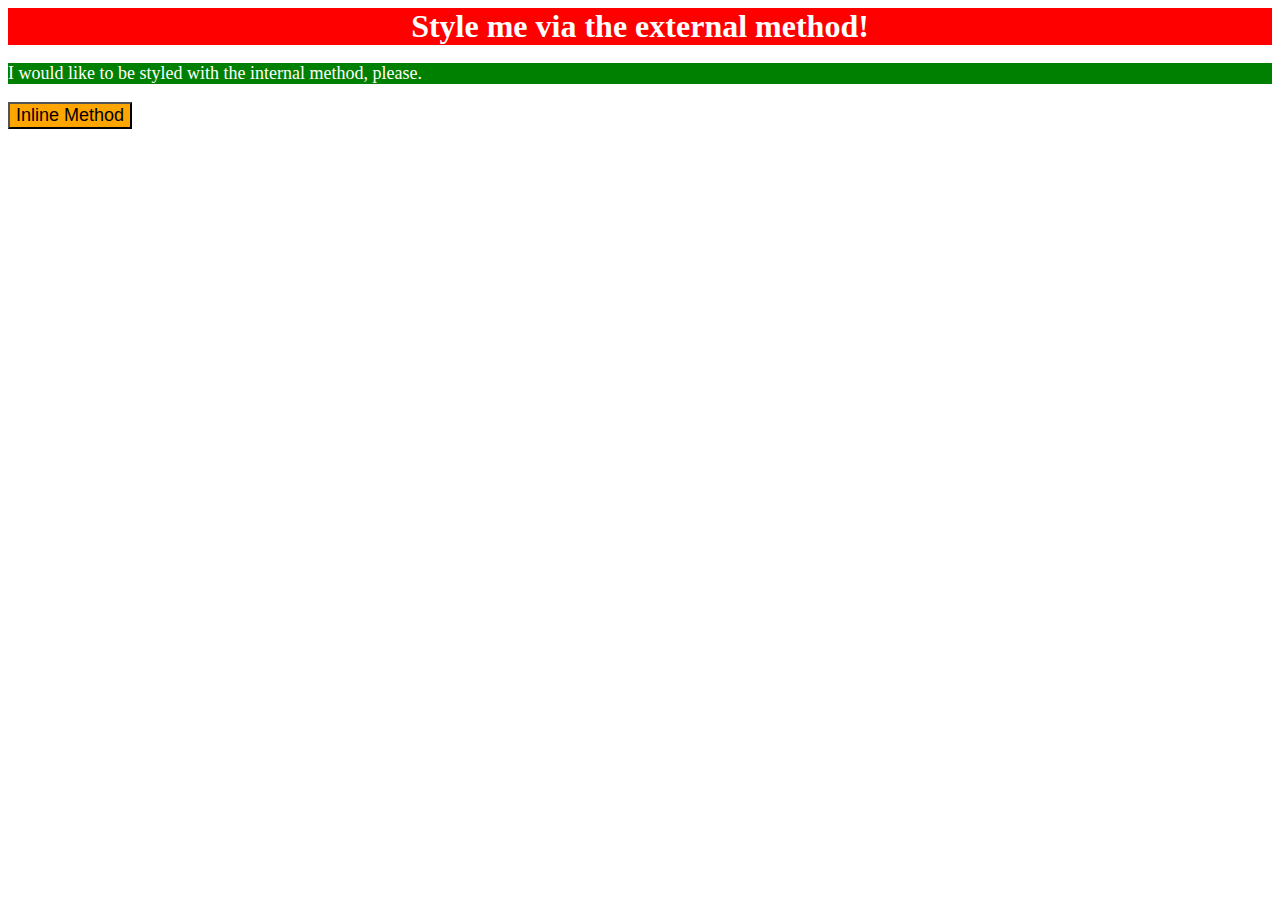
<file: 1/01/index.html>
<!DOCTYPE html>
<html lang="en">
<head>
    <meta charset="UTF-8">
    <meta name="viewport" content="width=device-width, initial-scale=1.0">
    <title>Document</title>
    <link rel="stylesheet" href="1.css">
    <style>
        p{
            background-color: green;
            color: white;
            font-size: 18px;
        }
    </style>
</head>
<body>
    <div>Style me via the external method!</div>

    <p>I would like to be styled with the internal method, please.</p>

    <button style="background-color: orange; font-size: 18px;">Inline Method</button>
</body>
</html>
</file>
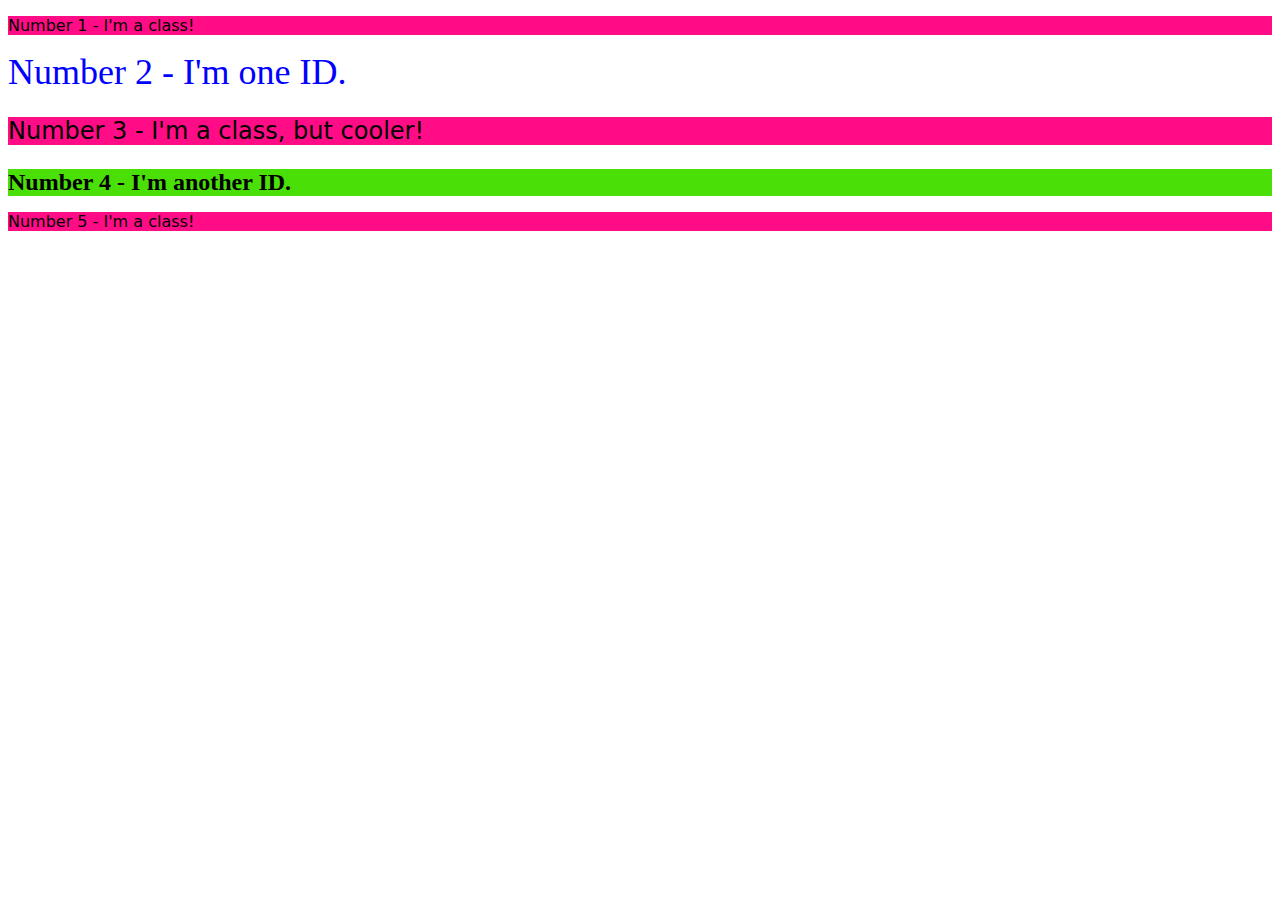
<file: 1/02/index.html>
<!DOCTYPE html>
<html lang="en">
  <head>
    <meta charset="UTF-8">
    <meta http-equiv="X-UA-Compatible" content="IE=edge">
    <meta name="viewport" content="width=device-width, initial-scale=1.0">
    <title>Class and ID Selectors</title>
    <link rel="stylesheet" href="style.css">
  </head>
  <body>
    <p class="odd">Number 1 - I'm a class!</p>

    <div id="id1">Number 2 - I'm one ID.</div>

    <p class="odd font-size-24px">Number 3 - I'm a class, but cooler!</p>

    <div id="id2" class="font-size-24px">Number 4 - I'm another ID.</div>
    
    <p class="odd">Number 5 - I'm a class!</p>
  </body>
</html>
</file>
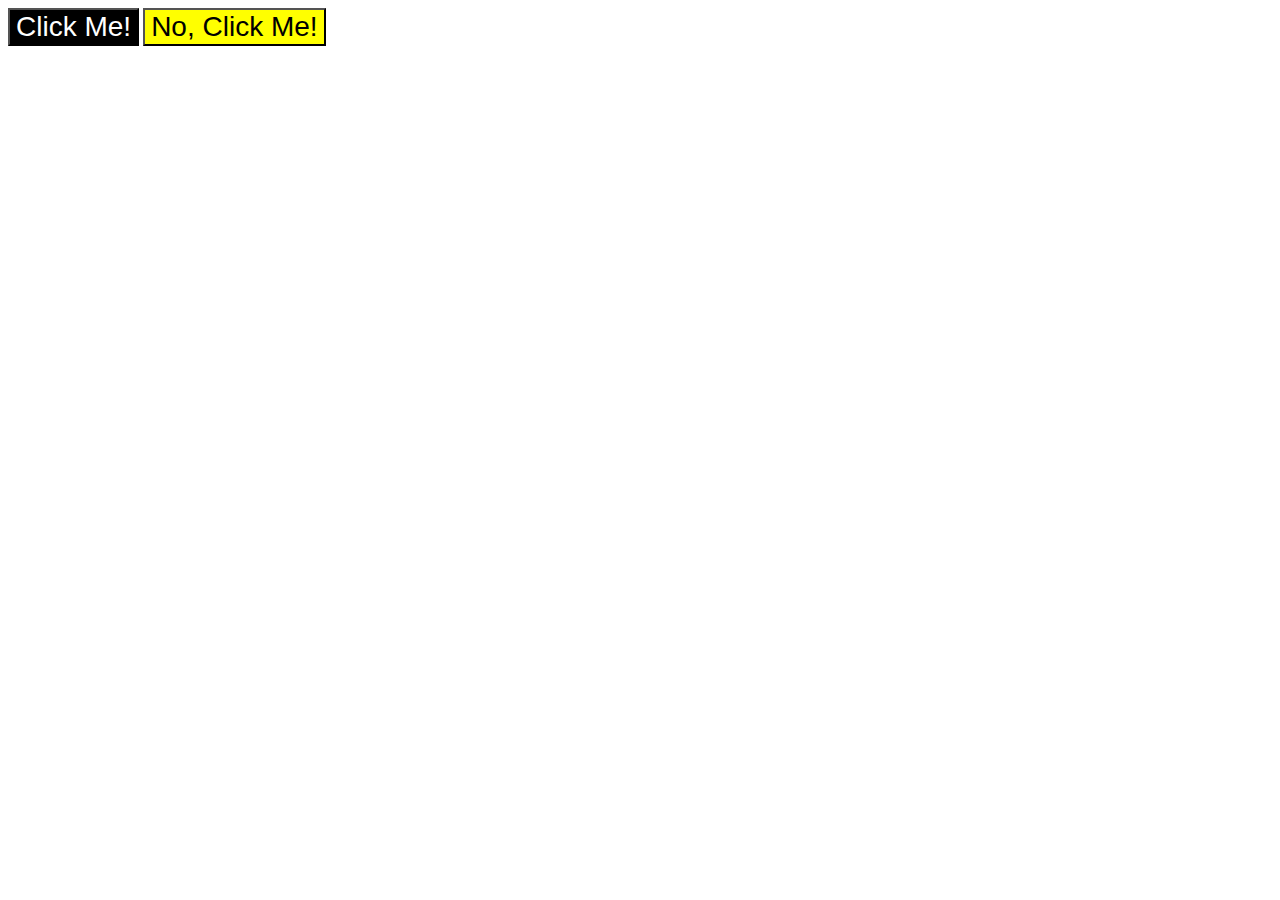
<file: 1/03/index.html>
<!DOCTYPE html>
<html lang="en">
  <head>
    <meta charset="UTF-8">
    <meta http-equiv="X-UA-Compatible" content="IE=edge">
    <meta name="viewport" content="width=device-width, initial-scale=1.0">
    <title>Grouping Selectors</title>
    <link rel="stylesheet" href="style.css">
  </head>
  <body>
    <button class="first both">Click Me!</button>
    <button class="second both">No, Click Me!</button>
  </body>
</html>
</file>
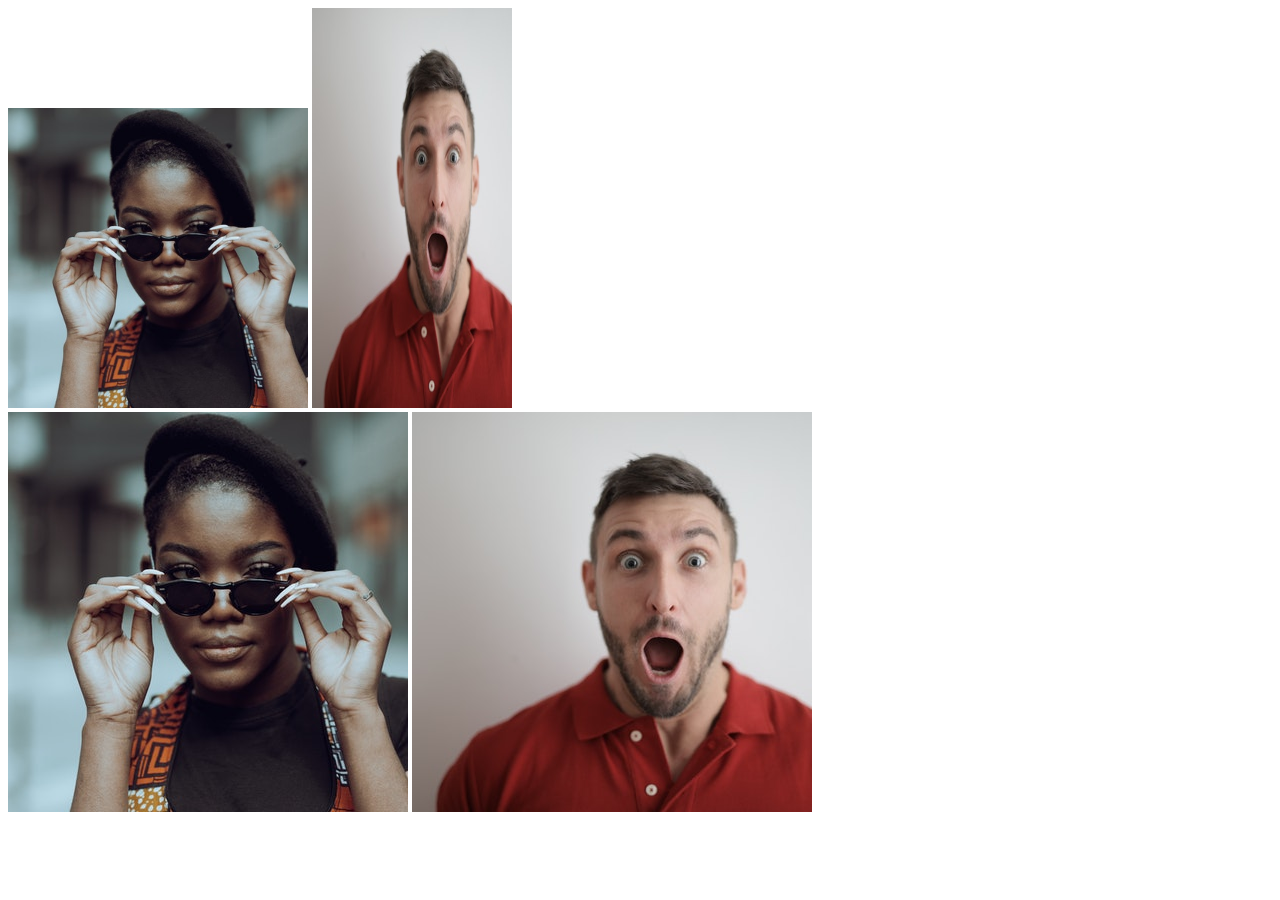
<file: 1/04/index.html>
<!DOCTYPE html>
<html lang="en">
  <head>
    <meta charset="UTF-8">
    <meta http-equiv="X-UA-Compatible" content="IE=edge">
    <meta name="viewport" content="width=device-width, initial-scale=1.0">
    <title>Chaining Selectors</title>
    <link rel="stylesheet" href="style.css">
  </head>
  <body>
    <!-- Check image source path. Review Foundations lesson - Links and Images -->
    <!-- Use the classes BELOW this line -->
    <div>
      <img class="avatar proportioned" src="./images/pexels-katho-mutodo-8434791.png" alt="Woman with glasses">
      <img class="avatar distorted" src="./images/pexels-andrea-piacquadio-3777931.png" alt="Man with surprised expression">
    </div>
    <!-- Use the classes ABOVE this line -->
    <div>
      <img class="original proportioned" src="./images/pexels-katho-mutodo-8434791.png" alt="Woman with glasses">
      <img class="original distorted" src="./images/pexels-andrea-piacquadio-3777931.png" alt="Man with surprised expression">
    </div>
  </body>
</html>
</file>
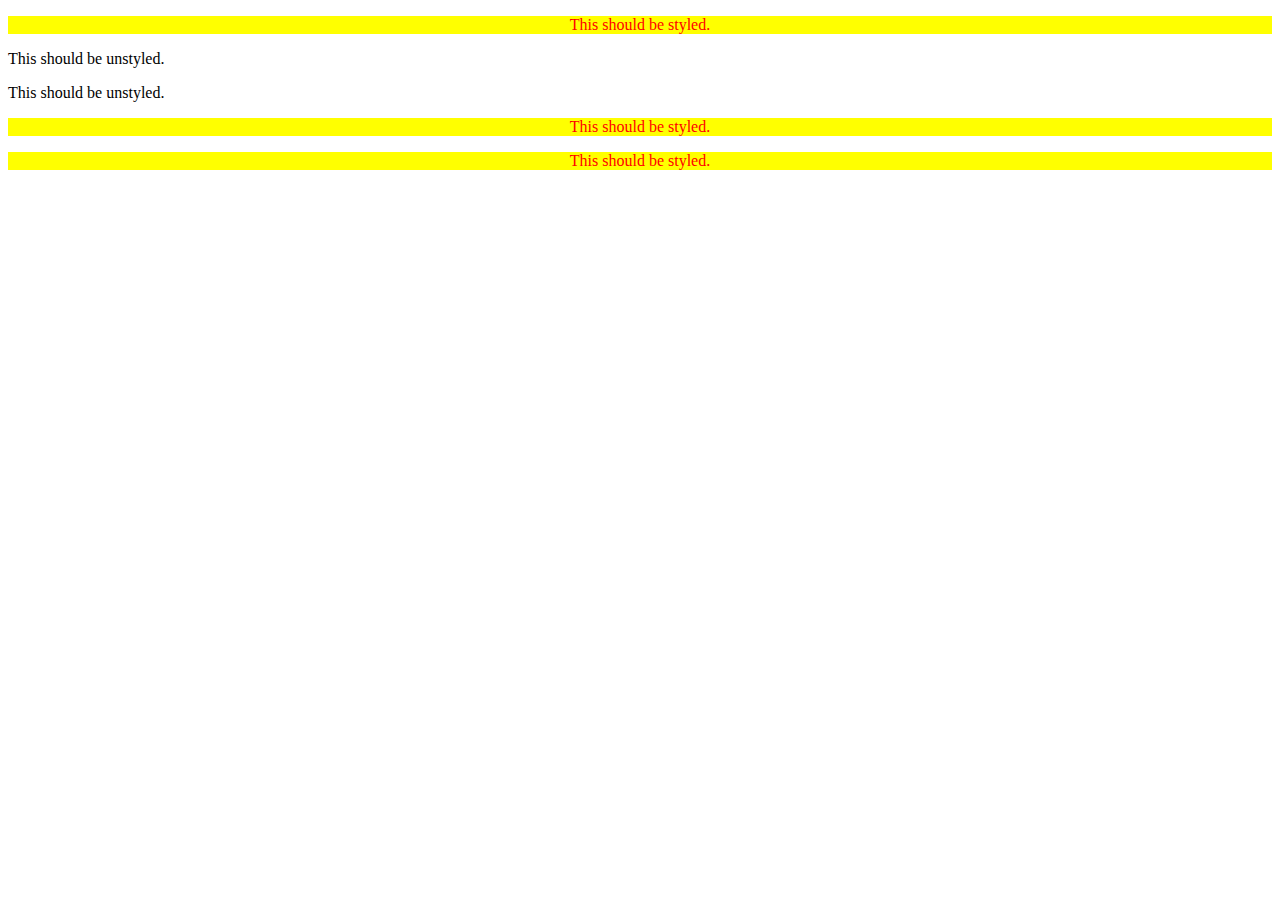
<file: 1/05/index.html>
<!DOCTYPE html>
<html lang="en">
  <head>
    <meta charset="UTF-8">
    <meta http-equiv="X-UA-Compatible" content="IE=edge">
    <meta name="viewport" content="width=device-width, initial-scale=1.0">
    <title>Descendant Combinator</title>
    <link rel="stylesheet" href="style.css">
  </head>
  <body>
    <div class="container">
      <p class="text">This should be styled.</p>
    </div>
    <p class="text">This should be unstyled.</p>
    <p class="text">This should be unstyled.</p>
    <div class="container">
      <p class="text">This should be styled.</p>
      <p class="text">This should be styled.</p>
    </div>
  </body>
</html>
</file>
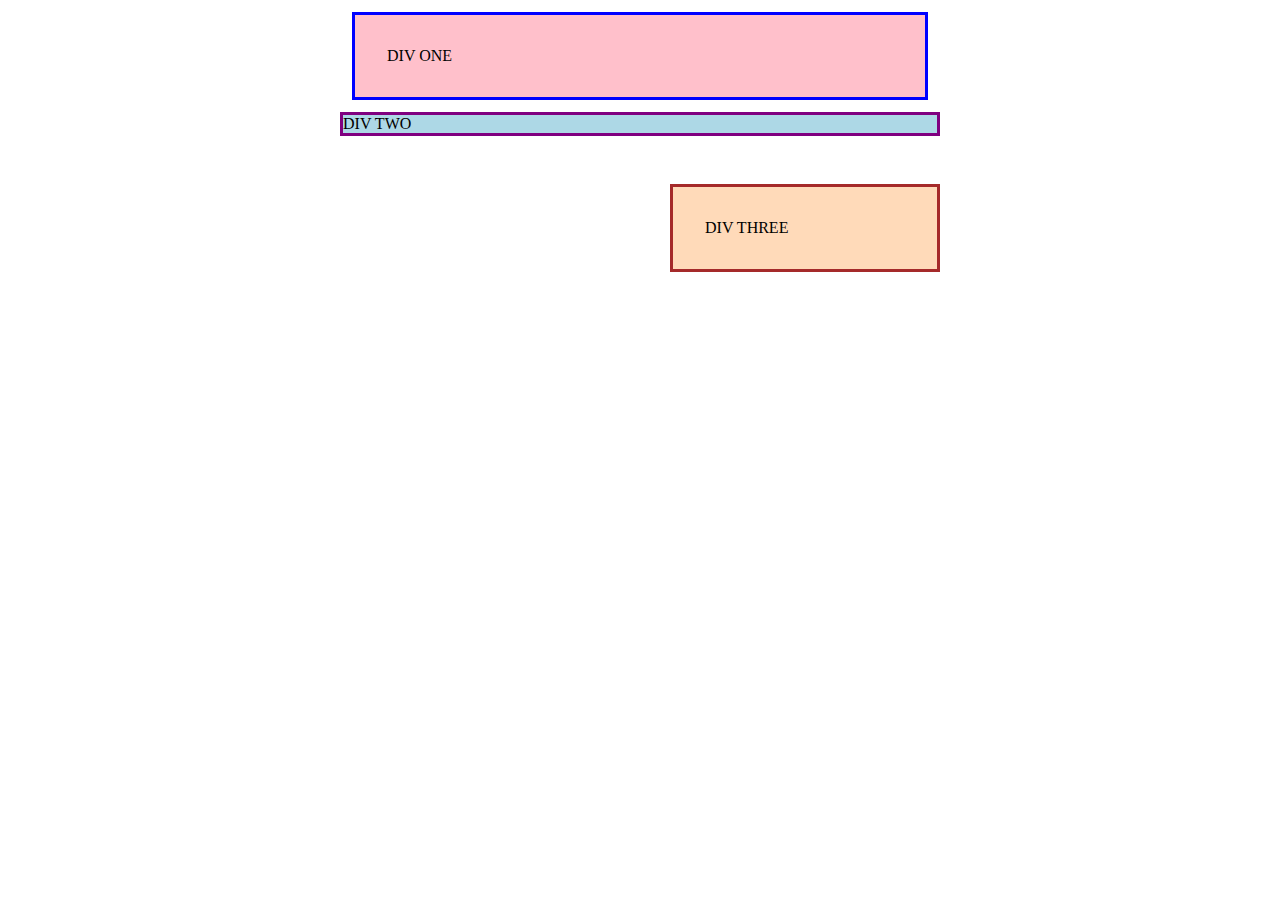
<file: block-and-inline/01/index.html>
<!DOCTYPE html>
<html lang="en">
  <head>
    <meta charset="UTF-8">
    <meta http-equiv="X-UA-Compatible" content="IE=edge">
    <meta name="viewport" content="width=device-width, initial-scale=1.0">
    <title>Margin and Padding exercise</title>
    <link rel="stylesheet" href="style.css">
  </head>
  <body>
    <div class="one">
      DIV ONE
    </div>
    <div class="two">
      DIV TWO
    </div>
    <div class="three">
      DIV THREE
    </div>
  </body>
</html>
</file>
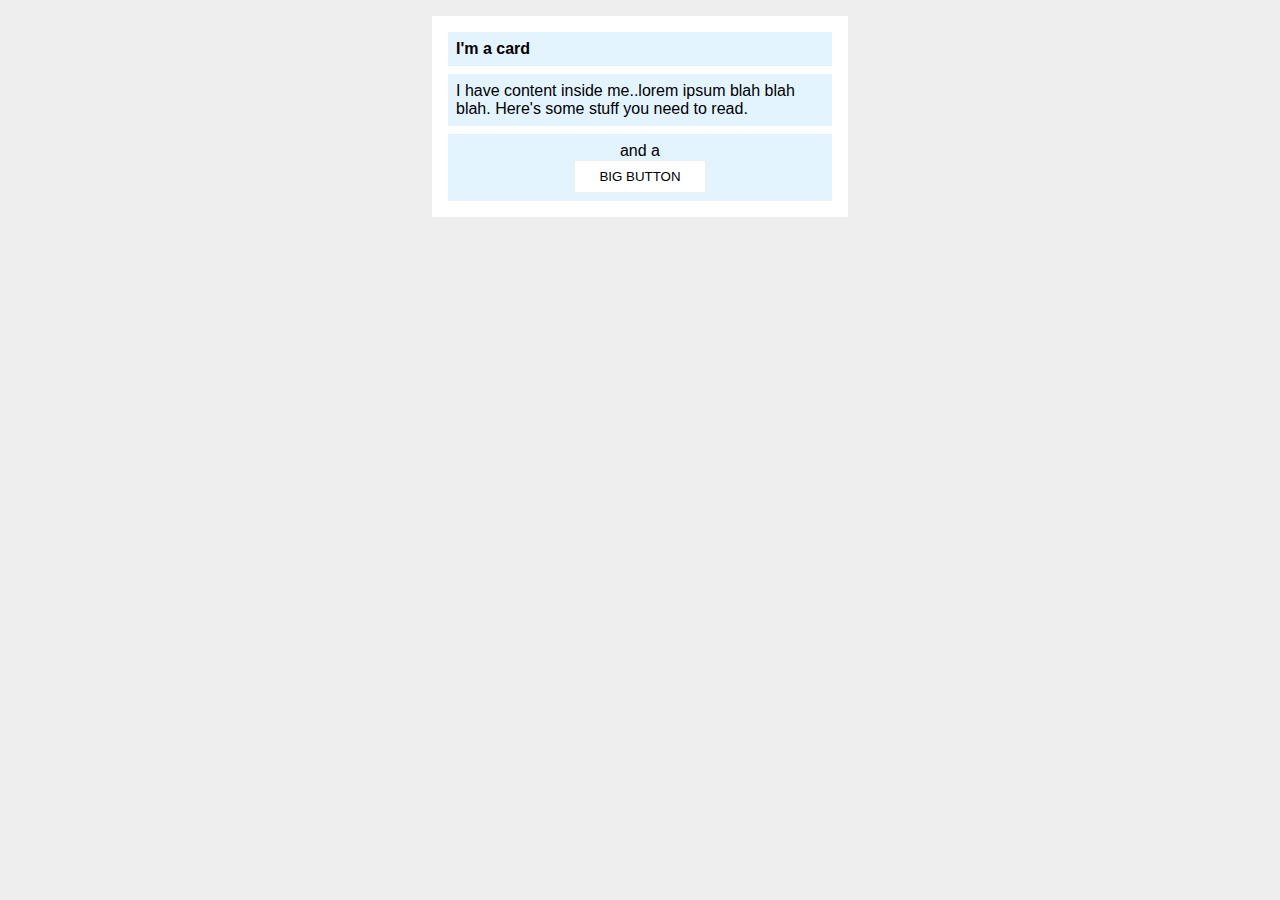
<file: block-and-inline/02/index.html>
<!DOCTYPE html>
<html lang="en">
  <head>
    <meta charset="UTF-8">
    <meta http-equiv="X-UA-Compatible" content="IE=edge">
    <meta name="viewport" content="width=device-width, initial-scale=1.0">
    <title>Margin and Padding exercise 2</title>
    <link rel="stylesheet" href="style.css">
  </head>
  <body>
    <div class="card">
      <h1 class="title">I'm a card</h1>
      <div class="content">I have content inside me..lorem ipsum blah blah blah. Here's some stuff you need to read.</div>
      <div class="button-container">and a <button>BIG BUTTON</button></div>
    </div>
  </body>
</html>
</file>
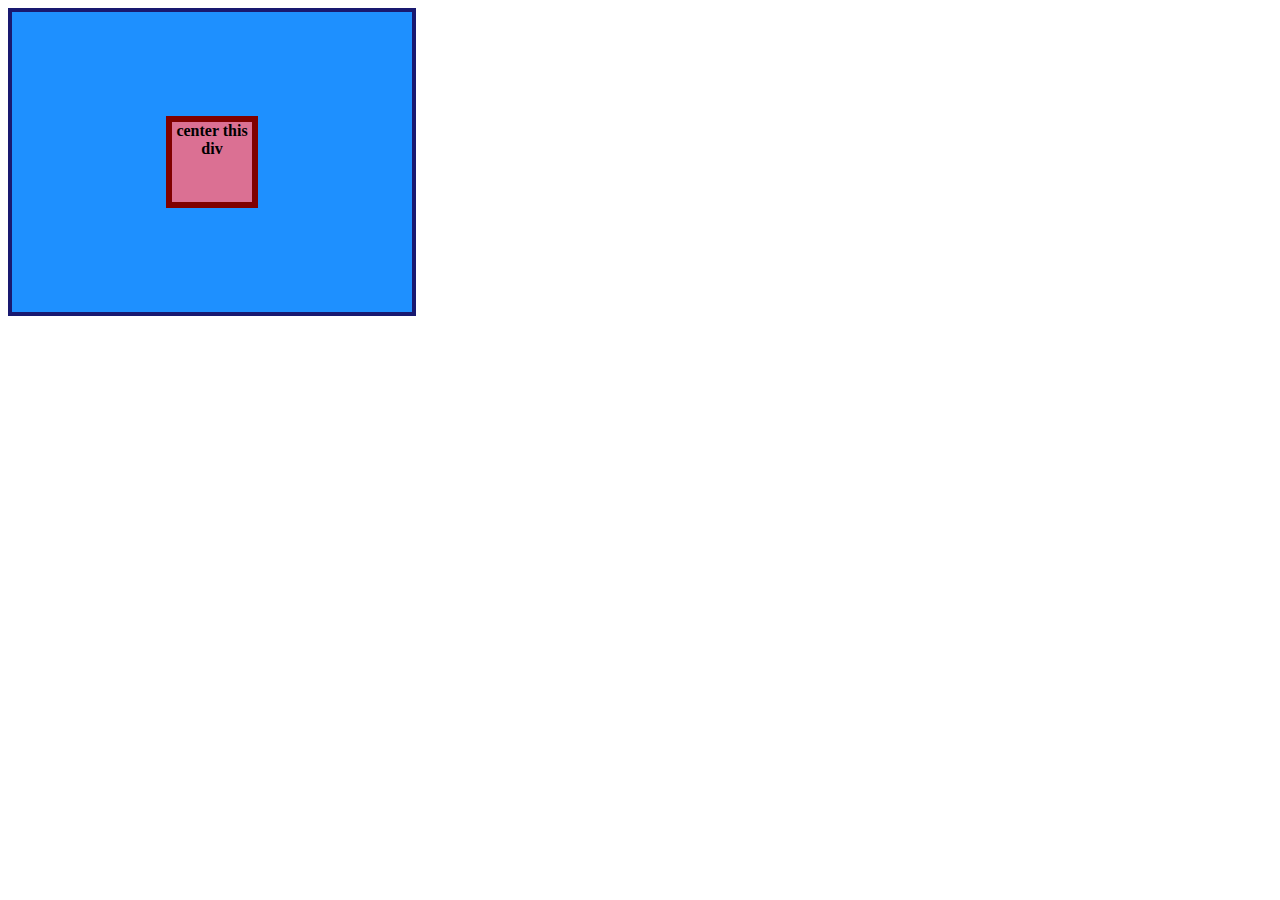
<file: flex/01/index.html>
<!DOCTYPE html>
<html lang="en">
  <head>
    <meta charset="UTF-8">
    <meta http-equiv="X-UA-Compatible" content="IE=edge">
    <meta name="viewport" content="width=device-width, initial-scale=1.0">
    <title>CENTER THIS DIV</title>
    <link rel="stylesheet" href="style.css">
  </head>
  <body>
    <div class="container">
      <div class="box">center this div</div>
    </div>
  </body>
</html>
</file>
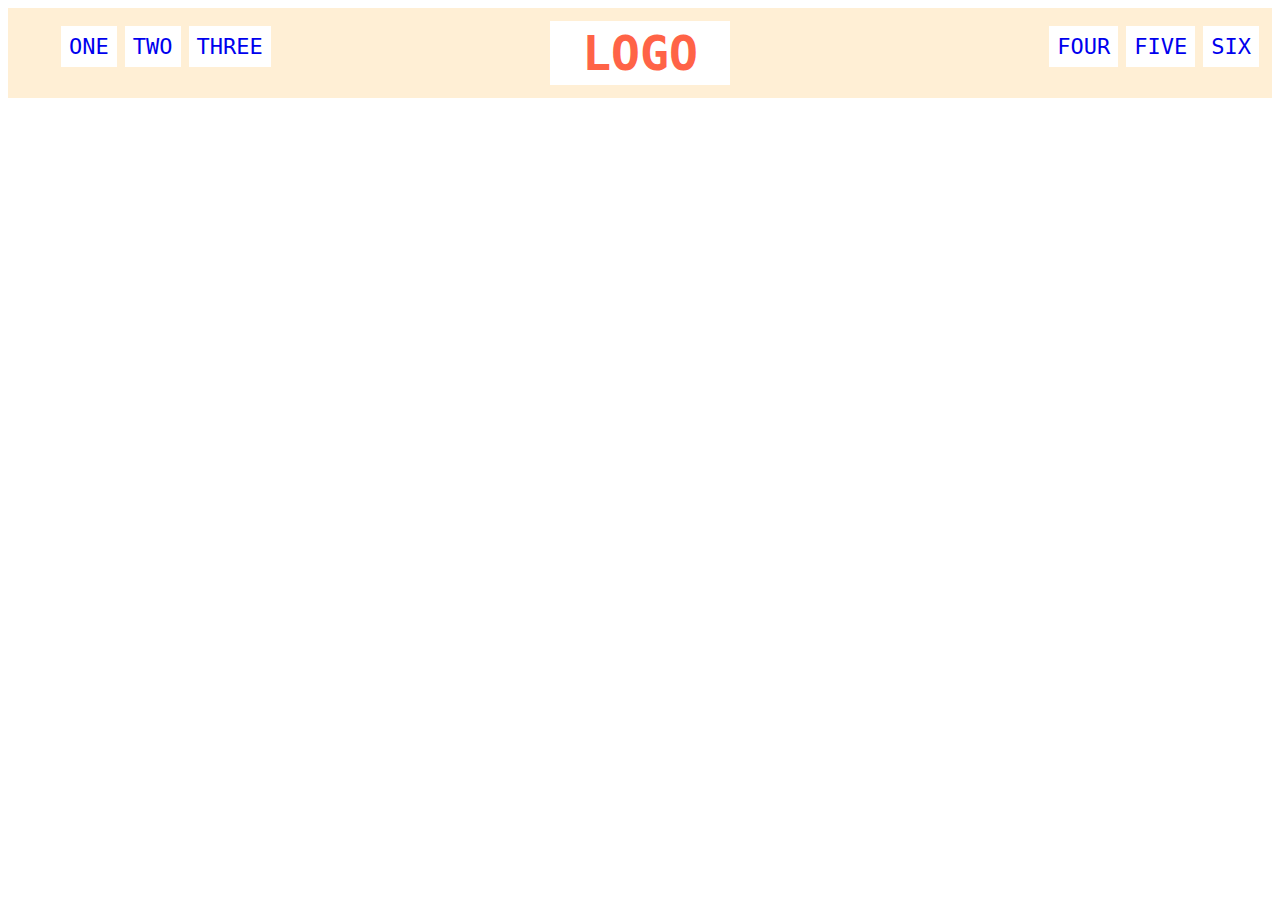
<file: flex/02/index.html>
<!DOCTYPE html>
<html lang="en">
  <head>
    <meta charset="UTF-8">
    <meta http-equiv="X-UA-Compatible" content="IE=edge">
    <meta name="viewport" content="width=device-width, initial-scale=1.0">
    <title>Flex Header</title>
    <link rel="stylesheet" href="style.css">
  </head>
  <body>
    <div class="header">
      <div class="left-links">
        <ul>
          <li><a href="#">ONE</a></li>
          <li><a href="#">TWO</a></li>
          <li><a href="#">THREE</a></li>
        </ul>
      </div>
      <div class="logo">LOGO</div>
      <div class="right-links">
        <ul>
          <li><a href="#">FOUR</a></li>
          <li><a href="#">FIVE</a></li>
          <li><a href="#">SIX</a></li>
        </ul>
      </div>
    </div>
  </body>
</html>
</file>
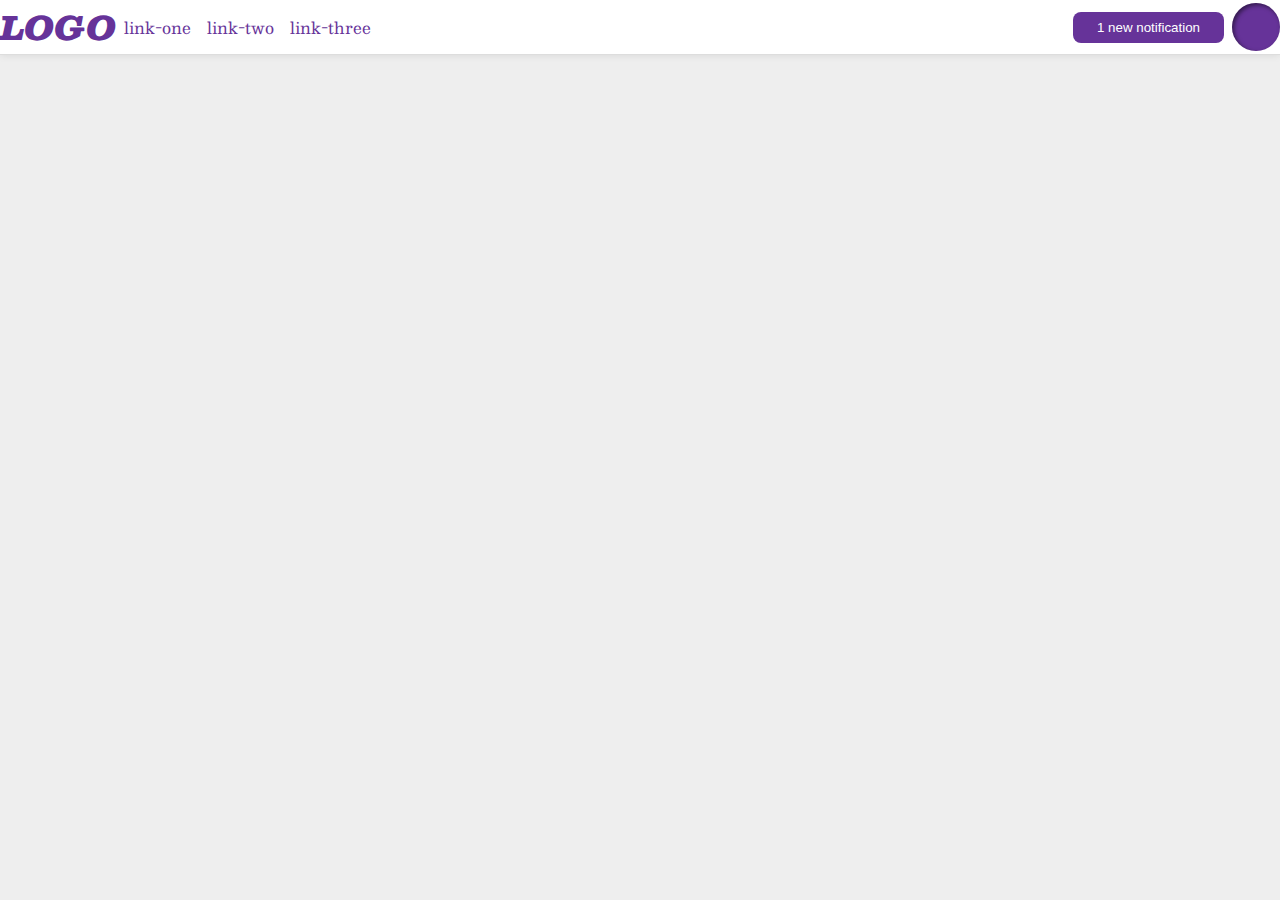
<file: flex/03/index.html>
<!DOCTYPE html>
<html lang="en">
<head>
    <meta charset="UTF-8">
    <meta http-equiv="X-UA-Compatible" content="IE=edge">
    <meta name="viewport" content="width=device-width, initial-scale=1.0">
    <title>Flex Header 2</title>
    <link rel="stylesheet" href="style.css">
</head>
<body>
    <div class="header">
        <div class="left">
            <div class="logo">
                LOGO
            </div>
            <ul class="links">
                <li><a href="https://google.com">link-one</a></li>
                <li><a href="https://google.com">link-two</a></li>
                <li><a href="https://google.com">link-three</a></li>
            </ul>
        </div>
        <div class="right">
            <button class="notifications">
                1 new notification
            </button>
            <div class="profile-image"></div>
        </div>
    </div>
</body>
</html>
</file>
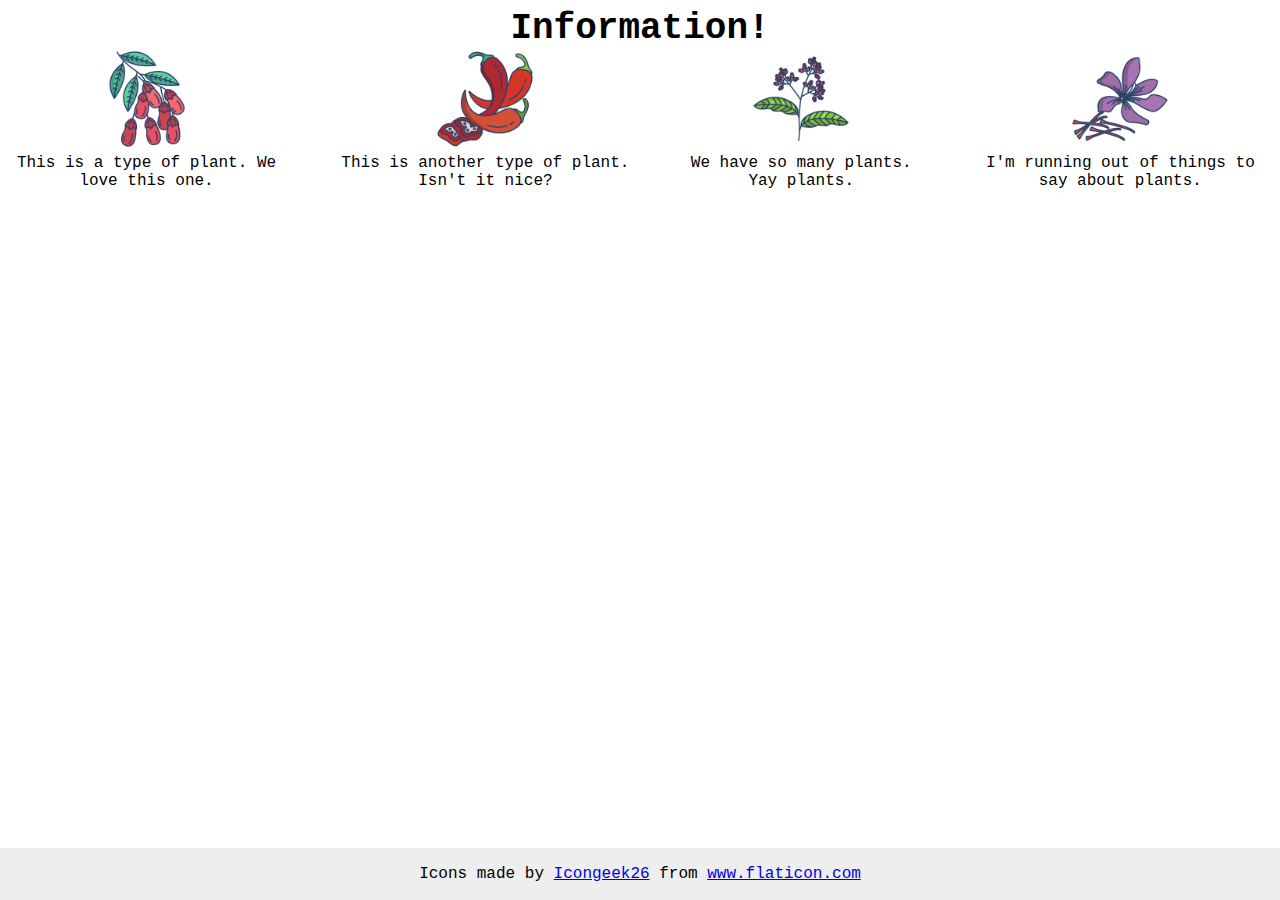
<file: flex/04/index.html>
<!DOCTYPE html>
<html lang="en">
<head>
  <meta charset="UTF-8">
  <meta http-equiv="X-UA-Compatible" content="IE=edge">
  <meta name="viewport" content="width=device-width, initial-scale=1.0">
  <title>Information</title>
  <link rel="stylesheet" href="style.css">
</head>
<body>
  <div class="title">Information!</div>
  <div class="myclass">
    <div class="subClass">
      
      <img src="./images/barberry.png" alt="barberry">
      <div class="text">This is a type of plant. We love this one.</div>
    </div>
    <div class="subClass">
      
      <img src="./images/chilli.png" alt="chili">
      <div class="text">This is another type of plant. Isn't it nice?</div>
    </div>
    <div class="subClass">
      
      <img src="./images/pepper.png" alt="pepper">
      <div class="text">We have so many plants. Yay plants.</div>
    </div>
    <div class="subClass">
      
      <img src="./images/saffron.png" alt="saffron">
      <div class="text">I'm running out of things to say about plants.</div>
    </div>
  </div>
  
  <!-- disregard this section, it's here to give attribution to the creator of these icons -->
  <div class="footer">
    <div>Icons made by <a href="https://www.flaticon.com/authors/icongeek26" title="Icongeek26">Icongeek26</a> from <a href="https://www.flaticon.com/" title="Flaticon">www.flaticon.com</a></div>
  </div>
</body>
</html>
</file>
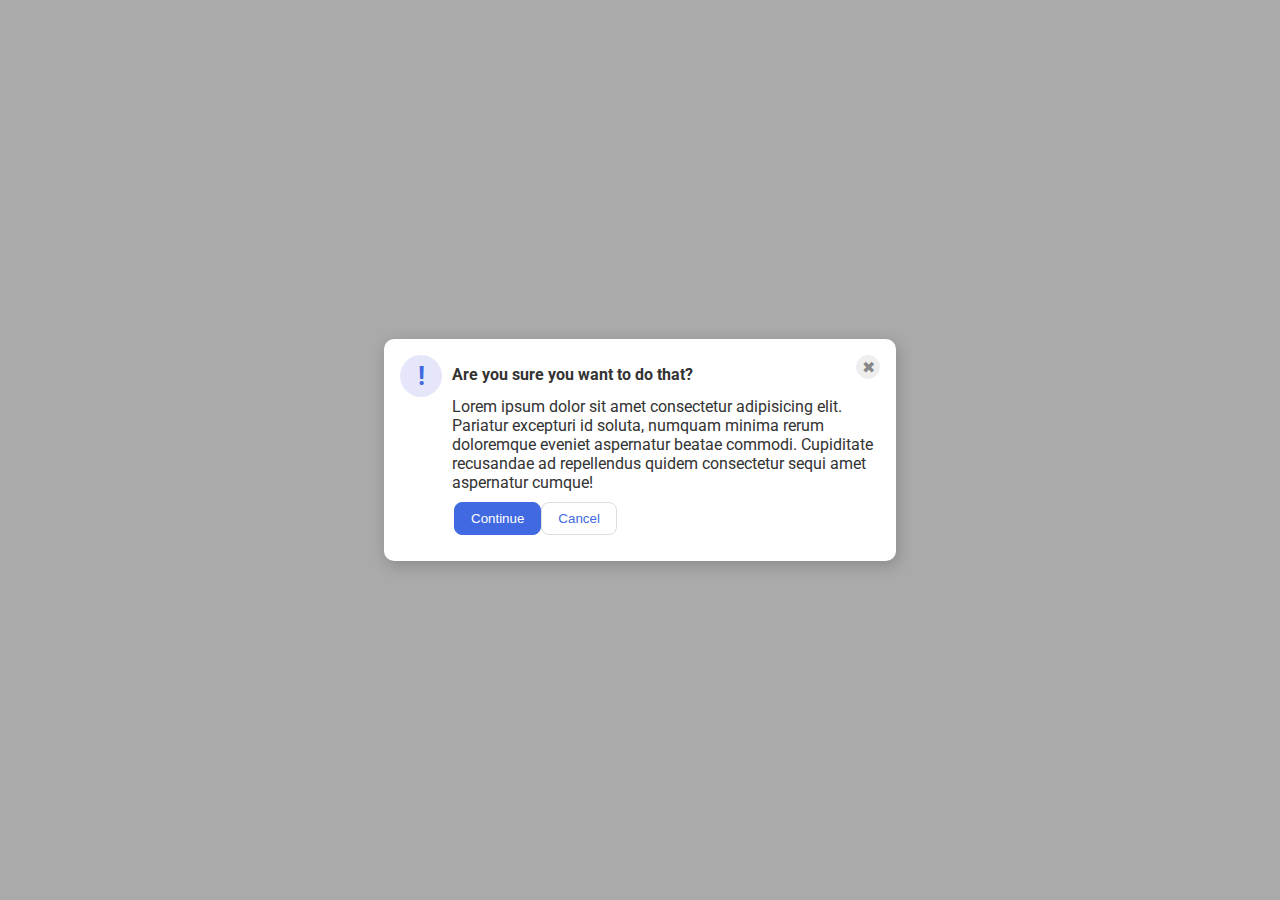
<file: flex/05/index.html>
<!DOCTYPE html>
<html lang="en">
  <head>
    <meta charset="UTF-8">
    <meta http-equiv="X-UA-Compatible" content="IE=edge">
    <meta name="viewport" content="width=device-width, initial-scale=1.0">
    <link rel="stylesheet" href="style.css">
    <title>Modal</title>
  </head>
  <body>
    <div class="modal">
      <div class="icon">!</div>
      <div class="header">Are you sure you want to do that?</div>
      <button class="close-button">✖</button>
      <div class="text">Lorem ipsum dolor sit amet consectetur adipisicing elit. Pariatur excepturi id soluta, numquam minima rerum doloremque eveniet aspernatur beatae commodi. Cupiditate recusandae ad repellendus quidem consectetur sequi amet aspernatur cumque!</div>
      
      <div class="txtbutton">

          <button class="continue">Continue</button>
          <button class="cancel">Cancel</button>
        </div>
    </div>
  </body>
</html>
</file>
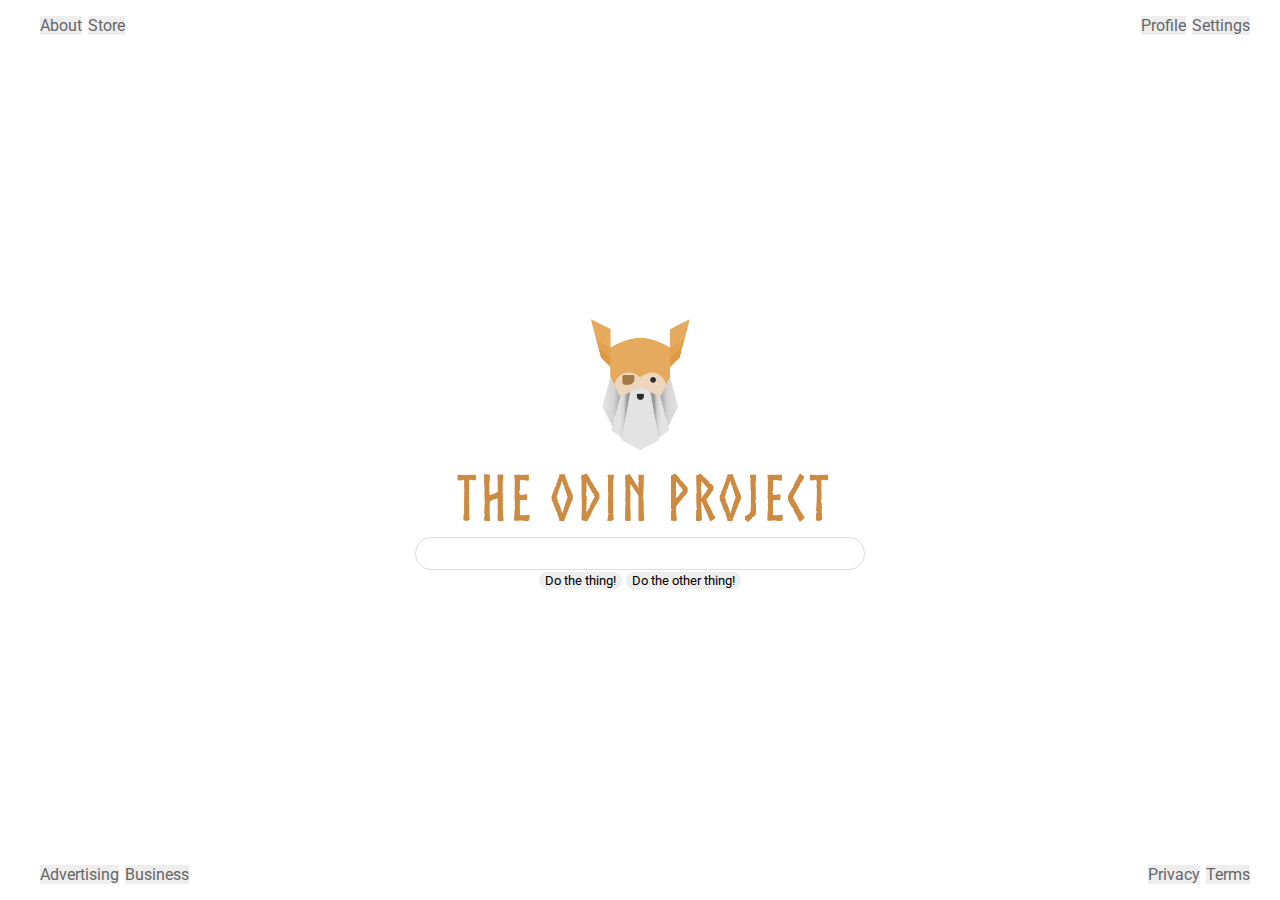
<file: flex/06/index.html>
<!DOCTYPE html>
<html lang="en">
<head>
  <meta charset="UTF-8">
  <meta http-equiv="X-UA-Compatible" content="IE=edge">
  <meta name="viewport" content="width=device-width, initial-scale=1.0">
  <title>LAYOUT</title>
  <link rel="stylesheet" href="./style.css">
</head>
<body>
  <div class="header">
    
    <ul class="left-links">
      <li><a href="#">About</a></li>
      <li><a href="#">Store</a></li>
    </ul>
    
    <ul class="right-links">
      <li><a href="#">Profile</a></li>
      <li><a href="#">Settings</a></li>
    </ul>
    
  </div>
  <div class="content">
    <img src="image.png" alt="Project logo. Represents odin with the project name.">
    <div class="input">
      <input type="text">
    </div>
    <div class="buttons">
      <button>Do the thing!</button>
      <button>Do the other thing!</button>
    </div>
  </div>
  
  <div class="footer">
    <ul class="left-links">
      <li><a href="#">Advertising</a></li>
      <li><a href="#">Business</a></li>
    </ul>
    <ul class="right-links">
      <li><a href="#">Privacy</a></li>
      <li><a href="#">Terms</a></li>
    </ul>
  </div>
</body>
</html>
</file>
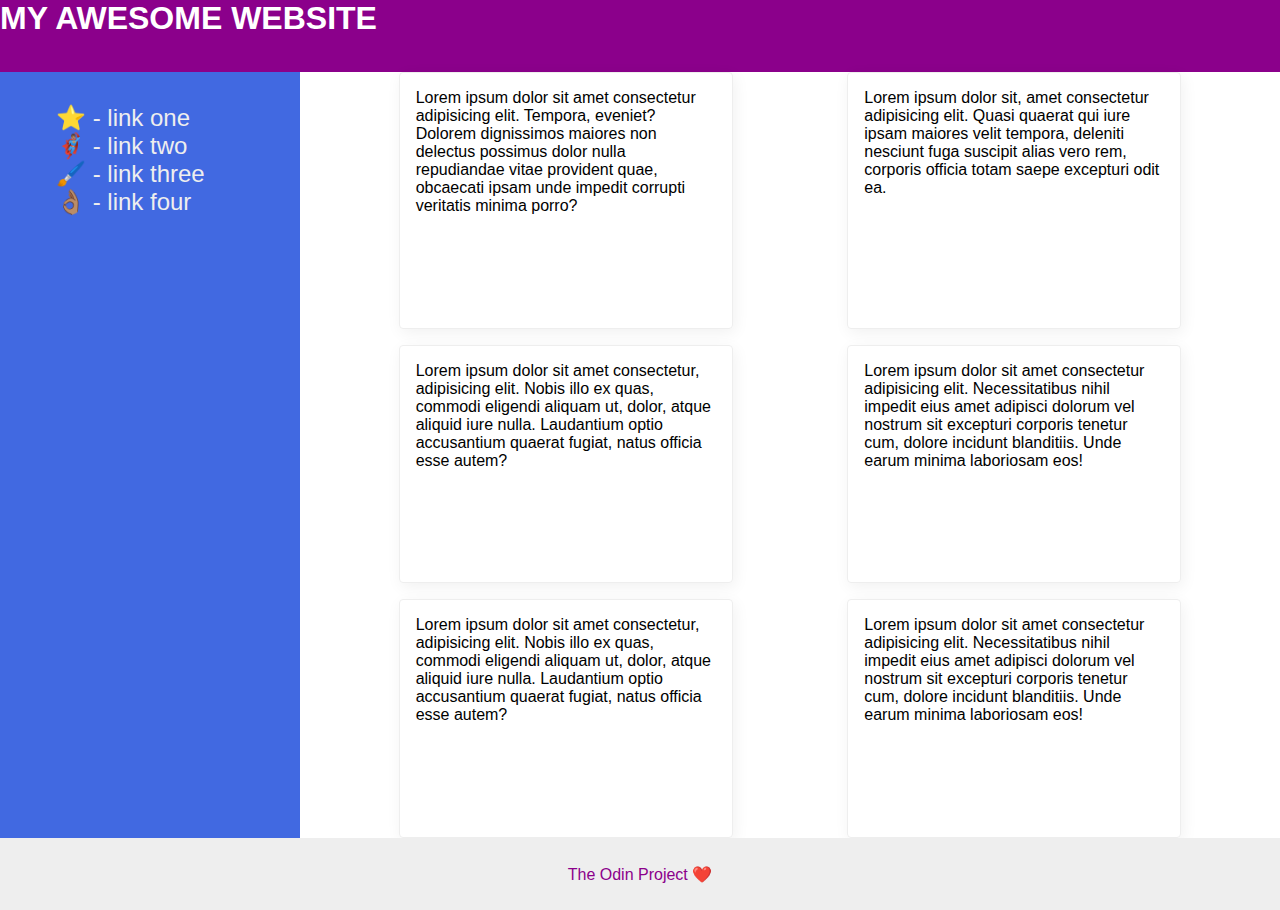
<file: flex/07/index.html>
<!DOCTYPE html>
<html lang="en">
  <head>
    <meta charset="UTF-8">
    <meta http-equiv="X-UA-Compatible" content="IE=edge">
    <meta name="viewport" content="width=device-width, initial-scale=1.0">
    <title>The Holy Grail</title>
    <link rel="stylesheet" href="style.css">
  </head>
  <body>
    <div class="header">
      MY AWESOME WEBSITE
    </div>
    <div class="content">

        <div class="sidebar">
            <ul>
                <li><a href="#">⭐ - link one</a></li>
                <li><a href="#">🦸🏽‍♂️ - link two</a></li>
                <li><a href="#">🖌️ - link three</a></li>
                <li><a href="#">👌🏽 - link four</a></li>
            </ul>
        </div>
        <div class="inside">

            <div class="card">Lorem ipsum dolor sit amet consectetur adipisicing elit. Tempora, eveniet? Dolorem dignissimos maiores non delectus possimus dolor nulla repudiandae vitae provident quae, obcaecati ipsam unde impedit corrupti veritatis minima porro?</div>
            <div class="card">Lorem ipsum dolor sit, amet consectetur adipisicing elit. Quasi quaerat qui iure ipsam maiores velit tempora, deleniti nesciunt fuga suscipit alias vero rem, corporis officia totam saepe excepturi odit ea.</div>
            <div class="card">Lorem ipsum dolor sit amet consectetur, adipisicing elit. Nobis illo ex quas, commodi eligendi aliquam ut, dolor, atque aliquid iure nulla. Laudantium optio accusantium quaerat fugiat, natus officia esse autem?</div>
            
            <div class="card">Lorem ipsum dolor sit amet consectetur adipisicing elit. Necessitatibus nihil impedit eius amet adipisci dolorum vel nostrum sit excepturi corporis tenetur cum, dolore incidunt blanditiis. Unde earum minima laboriosam eos!</div>
            <div class="card">Lorem ipsum dolor sit amet consectetur, adipisicing elit. Nobis illo ex quas, commodi eligendi aliquam ut, dolor, atque aliquid iure nulla. Laudantium optio accusantium quaerat fugiat, natus officia esse autem?</div>
            <div class="card">Lorem ipsum dolor sit amet consectetur adipisicing elit. Necessitatibus nihil impedit eius amet adipisci dolorum vel nostrum sit excepturi corporis tenetur cum, dolore incidunt blanditiis. Unde earum minima laboriosam eos!</div>
        </div>
    </div>
    
    <div class="footer">
      The Odin Project ❤️
    </div>
  </body>
</html>
</file>
<file: 1/01/1.css>
div{
    background-color: red;
    color: white;
    font-size: 32px;
    text-align: center;
    font-weight: bold;
}
</file>
<file: 1/02/style.css>
.odd{
  background-color: #ff0c86;
  font-family: Verdana, "DejaVu Sans", sans-serif;
}

#id1{
  color: rgb(0, 0, 255);
  font-size: 36px;
}

.font-size-24px{
  font-size: 24px;
}

#id2{
  background-color: #49df07;
  font-weight: bold;
}
</file>
<file: 1/03/style.css>
.first{
    background-color: black;
    color: white;
}

.second{
    background-color: yellow;
}

.both{
    font-size: 28px;
    font-family:  Helvetica, 'Times New Roman', sans-serif;
}
</file>
<file: 1/04/style.css>
.avatar.proportioned{
    width: 300px;
    height: auto;
}

.avatar.distorted{
    width: 200px;
    height: 400px;
}
</file>
<file: 1/05/style.css>
div  p{
    background-color: yellow;
    color: red;
    text-align: center;
}
</file>
<file: block-and-inline/01/style.css>
body {
    max-width: 600px;
    margin: 0 auto;
}

.one {
    background: pink;
    border: 3px solid blue;
    /* CHANGE ME */
    padding: 32px;
    margin: 12px;
}

.two {
    background: lightblue;
    border: 3px solid purple;
    /* CHANGE ME */
    margin-bottom: 48px;
}

.three {
    background: peachpuff;
    border: 3px solid brown;
    width: 200px;
    /* CHANGE ME */
    padding: 32px;
    margin-left: 330px;
}
</file>
<file: block-and-inline/02/style.css>
*{
    margin: 0px;
    padding: 0px;
}
body {
    background: #eee;
    font-family: sans-serif;
    
  }
  
  .card {
    width: 400px;
    background: #fff;
    margin: 16px auto;
    padding: 8px;
  }
  
  .title {
    background: #e3f4ff;
    display: block;
    font-size: 16px;
    padding: 8px;
    margin: 8px;
  }
  
  .content {
    background: #e3f4ff;
    padding: 8px;
    margin: 8px;
  }
  
  .button-container {
    background: #e3f4ff;
    display: block;
    text-align: center;
    padding: 8px;
    margin: 8px;
    
  }
  
  button {
    background: white;
    border: 1px solid #eee;
    display: block;
    margin: 0 auto;
    padding: 8px 24px;
    
  }
</file>
<file: flex/01/style.css>
.container {
    background: dodgerblue;
    border: 4px solid midnightblue;
    width: 400px;
    height: 300px;
    display: flex;
    align-items: center;
    justify-content: center;
  }
  
  .box {
    background: palevioletred;
    font-weight: bold;
    text-align: center;
    border: 6px solid maroon;
    width: 80px;
    height: 80px;
  }
</file>
<file: flex/02/style.css>
.header  {
  font-family: monospace;
  background: papayawhip;
  display: flex;
  padding: 1em;

  justify-content: space-between;
}

.logo {
  font-size: 48px;
  font-weight: 900;
  color: tomato;
  background: white;
  padding: 4px 32px;
  display: flex;
}

ul {
  /* this removes the dots on the list items*/
  list-style-type: none;
  display: flex;
  gap: 8px;
  
}

a {
  font-size: 22px;
  background: white;
  padding: 8px;
  /* this removes the line under the links */
  text-decoration: none;
}
</file>
<file: flex/03/style.css>
/* this is some magical font-importing.  
you'll learn about it later. */
@import url('https://fonts.googleapis.com/css2?family=Besley:ital,wght@0,400;1,900&display=swap');
*{
    box-sizing: border-box;
}
body {
  margin: 0;
  background: #eee;
  font-family: Besley, serif;
}

.header {
  background: white;
  border-bottom: 1px solid #ddd;
  box-shadow: 0 0 8px rgba(0,0,0,.1);
  display: flex;
  flex: 1;
  justify-content: space-between;  
}

.profile-image {
  background: rebeccapurple;
  box-shadow: inset 2px 2px 4px rgba(0,0,0,.5);
  border-radius: 50%;
  width: 48px;
  height: 48px;

}

.logo {
  color: rebeccapurple;
  font-size: 32px;
  font-weight: 900;
  font-style: italic;
}

button {
  border: none;
  border-radius: 8px;
  background: rebeccapurple;
  color: white;
  padding: 8px 24px;
}

a {
  /* this removes the line under our links */
  text-decoration: none;
  color: rebeccapurple;
  
}

ul {
  list-style-type: none;
  display: flex;
  margin: 0;
  padding: 0;
  gap: 16px;
}

.left,.right{
  display: flex;
  align-items: center;
  gap: 8px;
}
</file>
<file: flex/04/style.css>
body {
    font-family: 'Courier New', Courier, monospace;
    text-align: center;
  }
  
  img {
    width: 100px;
    height: 100px;
  }
  
  .title {
    font-size: 36px;
    font-weight: 900;
    display: flex;
    justify-content: center;
  }
  .myclass{
    display: flex;
    justify-content: center;
    gap: 52px;
  }

  .subclass{
   max-width: 200px;
  }

  .text{
    flex:1;
  }
  /* do not edit this footer */
  .footer {
    position: fixed;
    bottom: 0;
    left: 0;
    right: 0;
    height: 52px;
    display: flex;
    align-items: center;
    justify-content: center;
    background: #eee;
  }
</file>
<file: flex/05/style.css>
@import url('https://fonts.googleapis.com/css2?family=Roboto:wght@400;700&display=swap');

html, body {
  height: 100%;
}

body {
  font-family: Roboto, sans-serif;
  margin: 0;
  background: #aaa;
  color: #333;
  /* I'll give you this one for free lol */
  display: flex;
  align-items: center;
  justify-content: center;
}

.modal {
  background: white;
  width: 480px;
  border-radius: 10px;
  box-shadow: 2px 4px 16px rgba(0,0,0,.2);
  display: flex;
  flex-wrap: wrap;
  padding: 1rem;
}

.icon {
  color: royalblue;
  font-size: 26px;
  font-weight: 700;
  background: lavender;
  width: 42px;
  height: 42px;
  border-radius: 50%;
  display: flex;
  align-items: center;
  justify-content: center;
  
}

.close-button {
  background: #eee;
  border-radius: 50%;
  color: #888;
  font-weight: 400;
  font-size: 16px;
  height: 24px;
  width: 24px;
  display: flex;
  align-items: center;
  justify-content: center;
  border: 1px solid #eee;
  padding: 0;
}

button {
  cursor: pointer;
  padding: 8px 16px;
  border-radius: 8px;
}

button.continue {
  background: royalblue;
  border: 1px solid royalblue;
  color: white;
  display: flex;
}

button.cancel {
  background: white;
  border: 1px solid #ddd;
  color: royalblue;
}

.header{
    display: flex;
    flex: 1;
    font-weight: bold;
    margin:10px;
}

.text{
    display: flex;
    justify-content: space-evenly;
    padding-left: 52px;
}

.txtbutton{
    display: flex;
    justify-content: center;
    padding: 10px;
    padding-left: 54px;
}
</file>
<file: flex/06/style.css>
@import url('https://fonts.googleapis.com/css2?family=Roboto:wght@400;700&display=swap');

body {
  height: 100vh;
  margin: 0;
  overflow: hidden;
  font-family: Roboto, sans-serif;
  display: flex;
  flex-direction: column;
  flex: 1;
}

img {
  width: 600px;
}

button {
  font-family: Roboto, sans-serif;
  border: none;
  border-radius: 8px;
  background: #eee;
}

input {
  border: 1px solid #ddd;
  border-radius: 16px;
  padding: 8px 24px;
  width: 400px;
}

a{
  text-decoration: none;
  background: #eee;
  color: #666;

}

ul{
  display: flex;
  gap: 6px;
  list-style-type: none;
  justify-content: baseline;
}

.header, .footer{
  display: flex;
  flex-direction: row;
  
}

.right-links{
  display: flex;
  flex: 1;
  justify-content: flex-end;
  padding-right: 30px;
}

.content{
  display: flex;
  flex-direction: column;
  align-items: center;
  margin: auto;
}
</file>
<file: flex/07/style.css>
body {
    font-family: -apple-system, BlinkMacSystemFont, 'Segoe UI', Roboto, Oxygen, Ubuntu, Cantarell, 'Open Sans', 'Helvetica Neue', sans-serif;
    margin: 0;
    min-height: 100vh;
    display: flex;
    flex-direction: column;
    
}

.header {
    height: 72px;
    background: darkmagenta;
    color: white;
    display: flex;
    font-size: 32px;
    font-weight: 900;
    /* flex-direction: row; */
}

.footer {
    height: 72px;
    background: #eee;
    color: darkmagenta;
    display: flex;
    margin-bottom: -10px;
    justify-content: center;
    align-items: center;
}

.sidebar {
    width: 300px;
    background: royalblue;
    box-sizing: border-box;
    display: flex;
    flex: 1 0 auto;
    padding: 16px;
}

.card {
    border: 1px solid #eee;
    box-shadow: 2px 4px 16px rgba(0,0,0,.06);
    border-radius: 4px;
    
    padding: 16px;
    width: 300px;
}

ul{
    list-style-type: none;
}

a{
    color: #eee;
    text-decoration: none;
    font-size: 24px;
}

.content{
    display: flex;
    flex: 1;
}

.inside{
    display: flex;
    gap: 1rem;
    flex-wrap: wrap;
    justify-content: space-evenly;
    /* padding: 48px;
    display: flex;
    flex-wrap: wrap;
    gap: 32px; */
}
</file>
